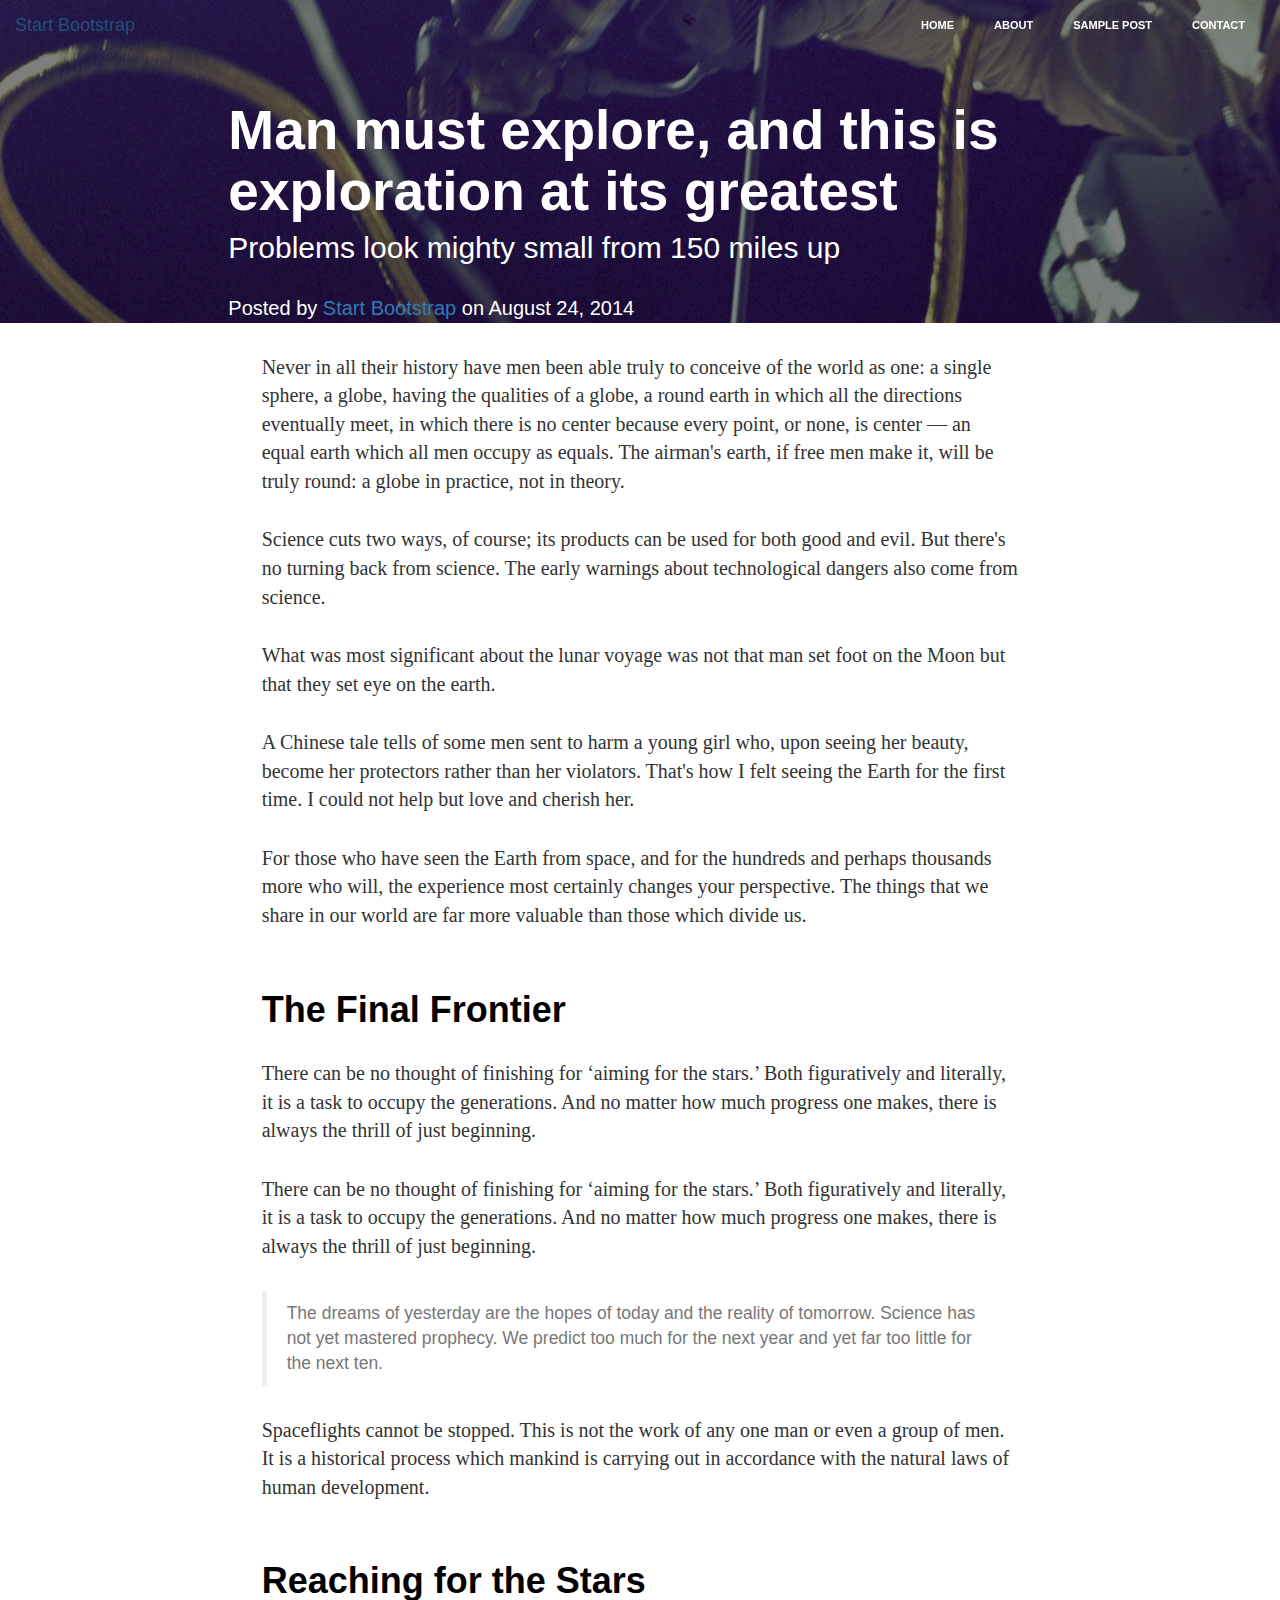
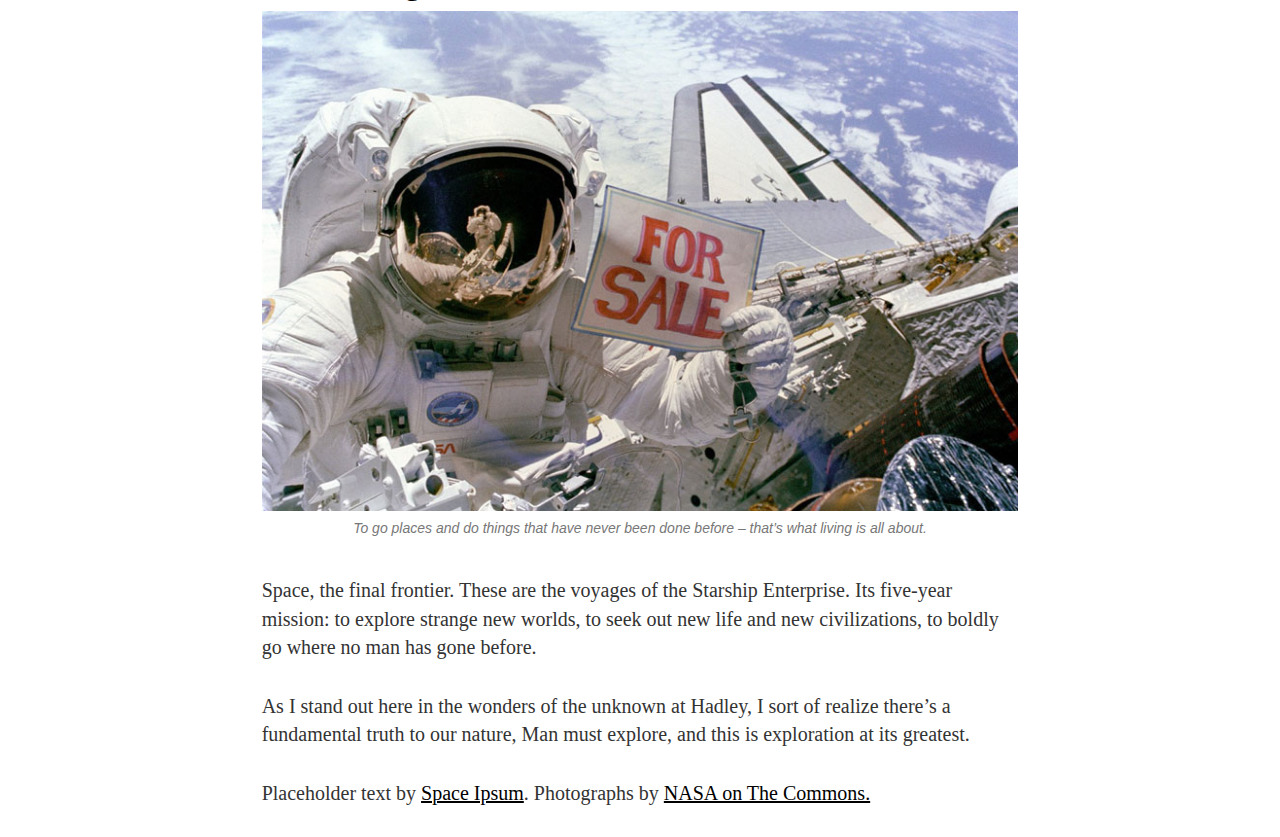
<file: Assignment_2/index.html>
<!DOCTYPE html>
<html>
  <head>
    <meta charset="utf-8">
    <meta name="viewport" content="width=device-width, initial-scale=1">

    <title>HW_2</title>
    <!-- Latest compiled and minified CSS -->
    <link rel="stylesheet" href="https://maxcdn.bootstrapcdn.com/bootstrap/3.3.7/css/bootstrap.min.css">

    <!-- jQuery library -->
    <script src="https://ajax.googleapis.com/ajax/libs/jquery/3.2.1/jquery.min.js"></script>

    <!-- Latest compiled JavaScript -->
    <script src="https://maxcdn.bootstrapcdn.com/bootstrap/3.3.7/js/bootstrap.min.js"></script>

    <link rel="stylesheet" href="main.css">
  </head>
  <body>
    <nav class="navbar navbar navbar-fixed-top">
      <div class="container-fluid">
        <div class="navbar-header">
          <button type="button" class="navbar-toggle collapsed fixme" data-toggle="collapse" data-target="#navHeaderCollapse" aria-expanded="false">
            <span class="sr-only">Toggle navigation</span>
            <span class="icon-bar"></span>
            <span class="icon-bar"></span>
            <span class="icon-bar"></span>
          </button>

          <a class="navbar-brand" href="#">Start Bootstrap</a>
        </div>
        <div class="collapse navbar-collapse navbar-custom" id="navHeaderCollapse">
          <ul class="nav navbar-nav pull-right" role="navigation">
            <li><a href="#">HOME</a></li>
            <li><a href="#">ABOUT</a></li>
            <li><a href="#">SAMPLE POST</a></li>
            <li><a href="#">CONTACT</a></li>
          </ul>
        </div>
      </div>
    </nav>

    <section class="top" style="background-image: url('img/header.jpg')" >
      <div class="container-fluid">
        <div class="row">
          <div class="col-lg-8 col-lg-offset-2 col-md-10 col-md-offset-1">
            <div class="post-heading">
              <h1>Man must explore, and this is exploration at its greatest</h1>
              <h2 class="subheading">Problems look mighty small from 150 miles up</h2>
              <span class="meta">Posted by <a href"#">Start Bootstrap</a> on August 24, 2014</span>


            </div>

          </div>

        </div>

      </div>
    </section>
    <article class="article-text">
      <div class="container-fluid">
        <div class="row">
          <div class="col-lg-8 col-lg-offset-2 col-md-10 col-md-offset-1">
            <p> Never in all their history have men been able truly to conceive
                of the world as one: a single sphere, a globe, having the
                qualities of a globe, a round earth in which all the directions
                eventually meet, in which there is no center because every
                point,
                or none, is center — an equal earth which all men occupy as
                equals. The airman's earth, if free men make it, will be truly
                round: a globe in practice, not in theory.
            </p>

            <p> Science cuts two ways, of course; its products can be used for
                both good and evil. But there's no turning back from science.
                The early warnings about technological dangers also come from
                science.
            </p>

            <p> What was most significant about the lunar voyage was not that
                man set foot on the Moon but that they set eye on the earth.
            </p>

            <p> A Chinese tale tells of some men sent to harm a young girl who,
                upon seeing her beauty, become her protectors rather than her
                violators. That's how I felt seeing the Earth for the first
                time. I could not help but love and cherish her.
            </p>

            <p> For those who have seen the Earth from space, and for the
                hundreds and perhaps thousands more who will, the experience
                most certainly changes your perspective. The things that we
                share in our world are far more valuable than those which
                divide us.
            </p>

            <h2 class="section-heading">The Final Frontier</h2>

            <p> There can be no thought of finishing for ‘aiming for the stars.’
                Both figuratively and literally, it is a task to occupy the
                generations. And no matter how much progress one makes, there is
                always the thrill of just beginning.
            </p>

            <p> There can be no thought of finishing for ‘aiming for the stars.’
                Both figuratively and literally, it is a task to occupy the
                generations. And no matter how much progress one makes, there is
                always the thrill of just beginning.
            </p>

            <blockquote >
              The dreams of yesterday are the hopes of today and the reality of
               tomorrow. Science has not yet mastered prophecy. We predict too
                much for the next year and yet far too little for the next ten.
            </blockquote>

            <p>
              Spaceflights cannot be stopped. This is not the work of any one
               man or even a group of men. It is a historical process which
               mankind is carrying out in accordance with the natural laws of
               human development.
            </p>

            <h2 class="section-heading">Reaching for the Stars</h2>

            <a href="#">
              <img class="img-responsive" src="img/space.jpg" alt="space">
            </a>
            <span class="caption">
              To go places and do things that have never been done before –
              that’s what living is all about.
            </span>

            <p>
              Space, the final frontier. These are the voyages of the Starship
               Enterprise. Its five-year mission: to explore strange new worlds,
                to seek out new life and new civilizations, to boldly go where
                 no man has gone before.
            </p>

            <p>
              As I stand out here in the wonders of the unknown at Hadley, I
               sort of realize there’s a fundamental truth to our nature, Man
                must explore, and this is exploration at its greatest.
            </p>

            <p>
              Placeholder text by
              <a href="http://spaceipsum.com/">Space Ipsum</a>. Photographs by
              <a href="https://www.flickr.com/photos/nasacommons/"> NASA on The Commons.
            </p>

          </div>

        </div>

      </div>

    </article>

  </body>
</html>
</file>
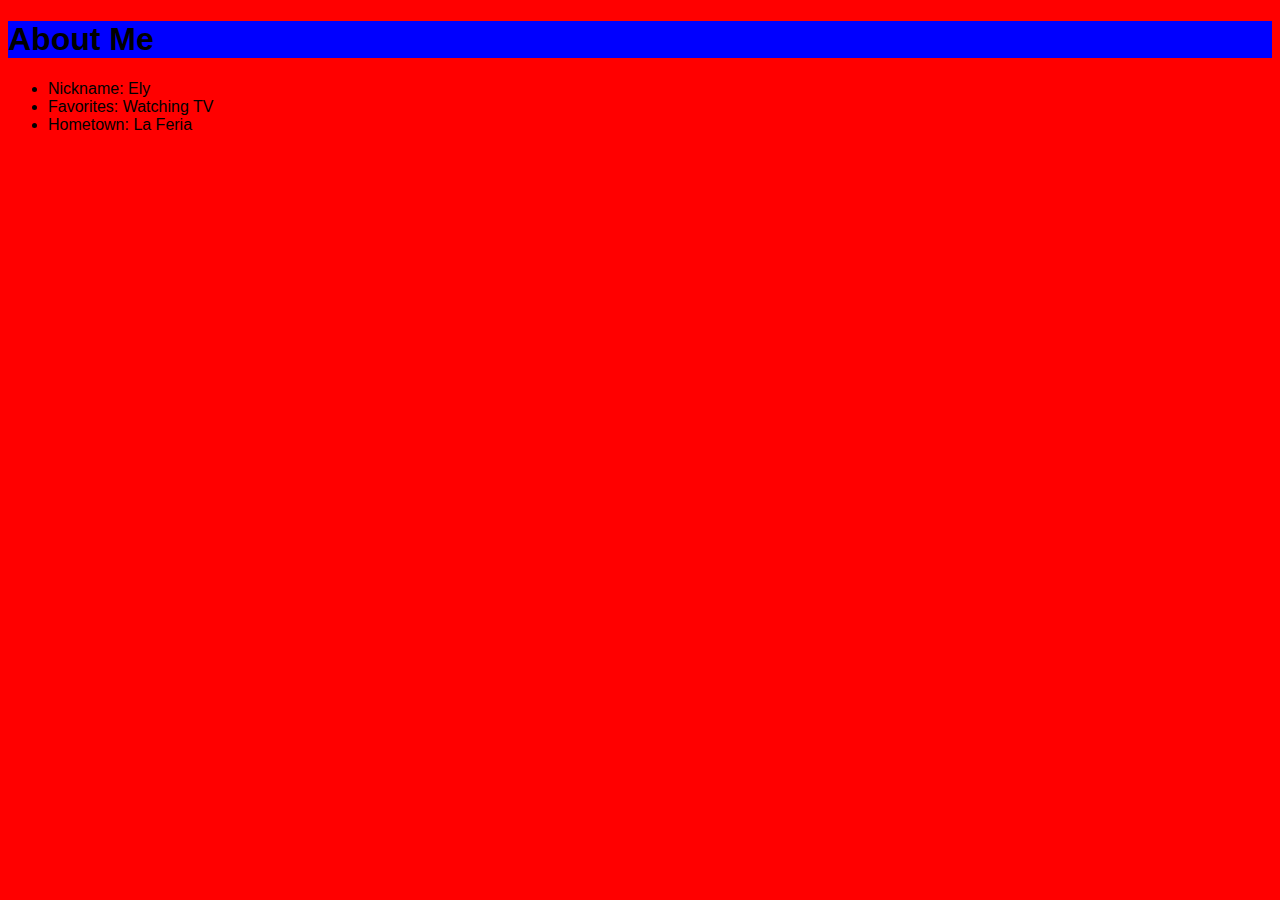
<file: Assignment_3/index.html>
<!doctype HTML>
<html>

<body>

<h1 id="aboutMe">About Me</h1>

<ul>
	<li>Nickname: <span id="nickname">Ely</span>
	<li>Favorites:  <span id="favorites">Watching TV</span>
	<li>Hometown: <span id="hometown">La Feria</span>
</ul>

</body>

<script type="text/javascript" src="script.js"></script>
</html>
</file>
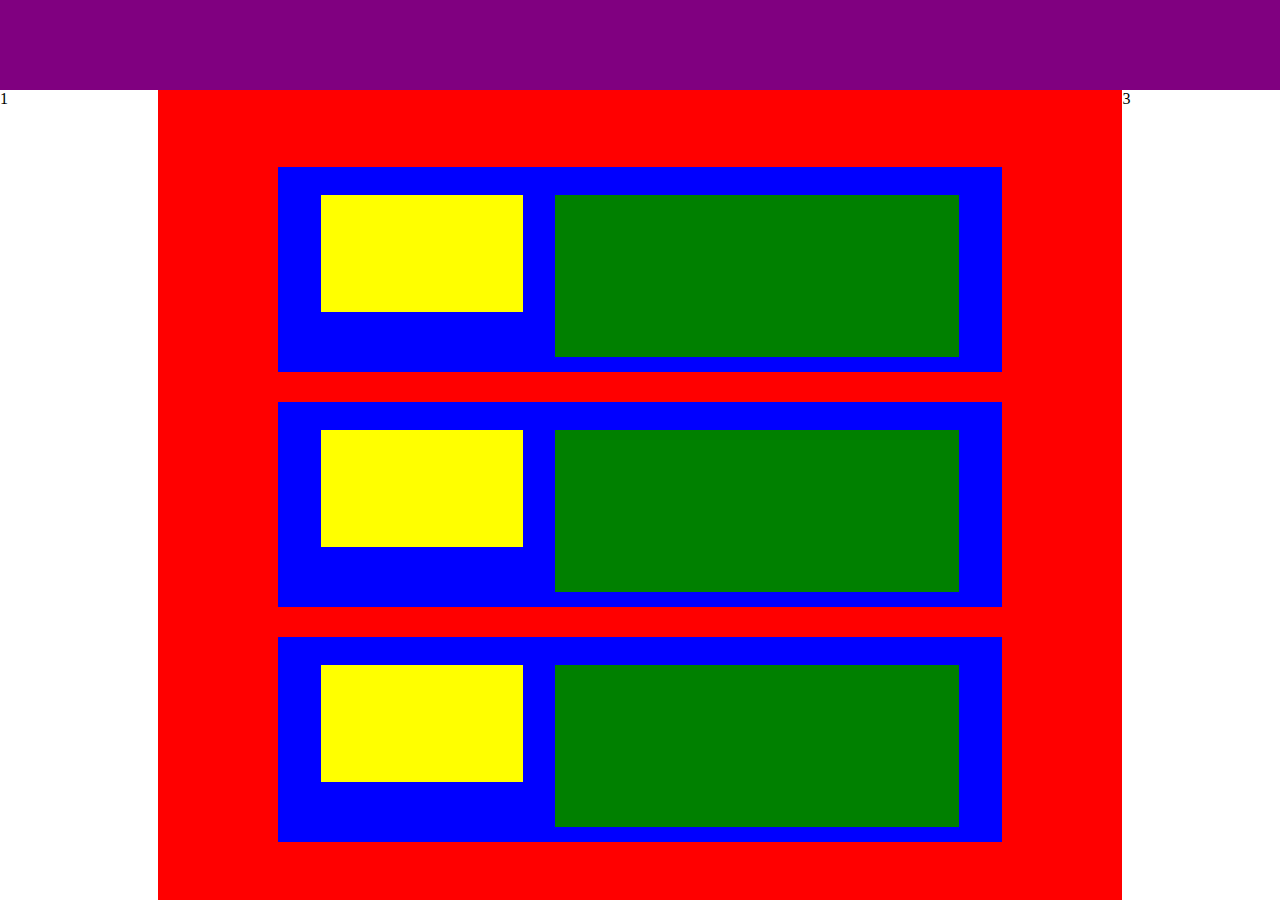
<file: Assignment 1/Three/third-layout.html>
<!DOCTYPE html>
<html>
  <head>
    <meta charset="utf-8">
    <title>HW_3</title>

    <link rel="stylesheet" href="main.css">
  </head>
  <body>

    <div class="top"></div>
    <div class="container bottom">
      <div class="one">1</div>
      <div class="two">
        <div class="box box_1">
          <div class="yellow"></div>
          <div class="green"></div>
        </div>
        <div class="box box_2">
          <div class="yellow"></div>
          <div class="green"></div>
        </div>
        <div class="box box_3">
          <div class="yellow"></div>
          <div class="green"></div>
        </div>
      </div>
      <div class="three">3</div>
    </div>




  </body>
</html>
</file>
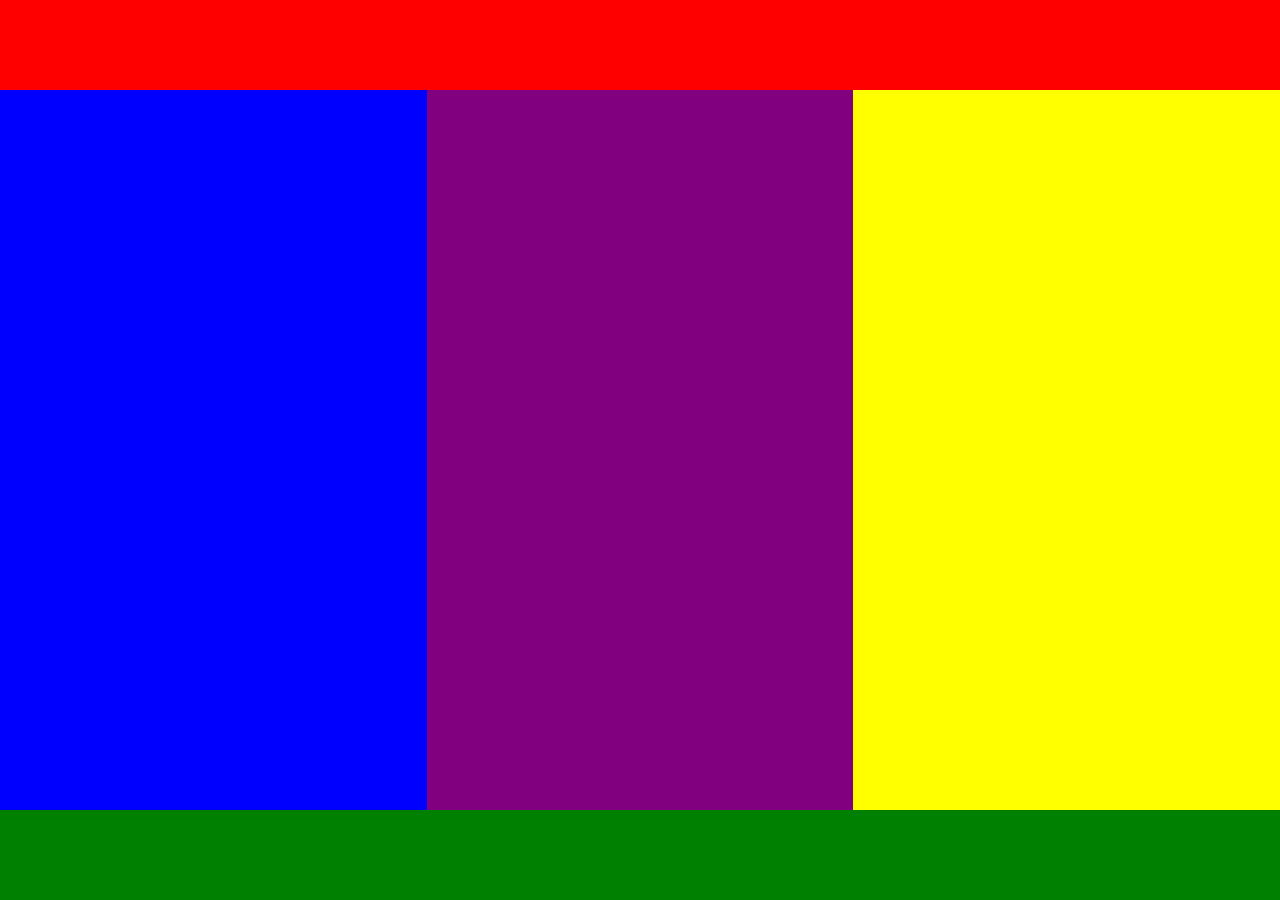
<file: Assignment 1/Two/second-layout.html>
<!DOCTYPE html>
<html>
  <head>
    <meta charset="utf-8">
    <title>HW_2</title>

    <link rel="stylesheet" href="main.css">
  </head>
  <body>

    <div class="container top"></div>
    <div class="container middle">
      <div class="one"></div>
      <div class="two"></div>
      <div class="three"></div>
    </div>
    <div class="container bottom"></div>

  </body>
</html>
</file>
<file: Assignment_2/main.css>
body {
  font-family: 'Open Sans','Helvetica Neue',
  Helvetica,Arial,sans-serif;
  font-size: 20px;
  font-weight: 300;
  color: white;
}
p {
  display: block;
  margin-top: 30px;
  margin-bottom: 30px;
  font-family: Lora,'Times New Roman',serif;
  font-size: 20px;
  color: #333;
}

h2.section-heading {
  font-size: 36px;
  margin-top: 60px;
  font-weight: 700;
  font-family: 'Open Sans','Helvetica Neue',
  Helvetica,Arial,sans-serif;
  margin-bottom: 10px;
  color: black;

}

.caption {
  font-size: 14px;
  color: #777;
  text-align: center;
  padding: 10px;
  font-style: italic;
  margin: 0;
  display: block;
  border-bottom-right-radius: 5px;
  border-bottom-left-radius: 5px;
}

.navbar-default .navbar-brand {
  color: grey;
  font-weight: bold;
}

.navbar-default .navbar-brand:hover {
  color: black;
}

.navbar-header .navbar-toggle {
 color: #777;
 font-weight: 800;
 text-transform: uppercase;
 font-size: 12px;
}

.navbar-nav>li>a {
  font-size: 11px;
  font-weight: bold;
  color: white;
}
.navbar-nav>li>a:hover {
  background-color: transparent;
  color: grey;
}

button.navbar-toggle.collapsed {
  color: grey;
  border: 2px solid grey;
}

.intro-header {
  /*height: 80vh;*/
  background:center center no-repeat ;
  background-size: cover;
  margin-bottom: 50px;
  height: 595px;
  font-family: 'Open Sans','Helvetica Neue',Helvetica,Arial,sans-serif;
}

header a {
  color: white;
}
header a:hover {
  color: white;
}

div.container {
  padding-right: 15px;
  padding-left: 15px;
  margin-right: auto;
  margin-left: auto;
}

div.post-heading {
  margin-top: 100px;
}

div.post-heading h1 {
  font-family: 'Open Sans','Helvetica Neue',
  Helvetica,Arial,sans-serif;
  font-size: 55px;
  font-weight: 800;
  color: white;
  line-height: 1.1;
}

div.post-heading h2 {
  line-height: 1.1;
  margin-top: 10px;
  margin-bottom: 30px;
}
div span {
  font-size: 20px;
  line-height: 1.1;
}

article.article-text {c
  color: black;
  margin: 0px 50px 0px 50px;
}

article>container-fluid {
  padding-right: 30%;
  padding-left: 30%;
  margin-right: auto;
  margin-left: auto;
}

blockquote {
  color: #777;
}

p a {
  text-decoration: underline;
  color: black;
}

li {
  display: inline;
  list-style: none;
  padding: 0px 5px 0px 5px;
}

footer {
  padding: 50px 0px 65px 0px;
}

.fa-stack {
  color: #000000;
}

p.text-muted {
  text-align: center;
  color: grey;
}
@media screen
and (max-width: 767px) {

  /*header.top {  height: 50vh; }*/

  .intro-header {
    height: 334px;
  }

  div.post-heading h1 {
    font-size: 35px;
  }

  article.article-text {
    margin: 0px 30px 0px 30px;
  }

  h2.subheading {
    font-size: 22px;
  }

  div span {
    font-size: 12px;
    font-weight: 300;
    font-style: italic;
  }

  div.post-heading h2 {
    margin-top: 30px;
    margin-bottom: 20px;
  }

}

@media only screen
and (max-width: 480px) {

  /*header.top {  height: 35vh; }*/

  div.post-heading h1 {
    font-size: 25px;
  }

  article.article-text {
    margin: 0px 30px 0px 30px;
  }

  h2.subheading {
    font-size: 20px;
  }

  div span {
    font-size: 14px;
    font-weight: 300;
    font-style: italic;
  }

  div.post-heading h2 {
    margin-bottom: 10px;
  }

}

@media only screen
and (max-width: 320px) {

  /*header.top {  height: 30vh; }*/

  div.post-heading {
    margin-top: 100px;
  }
  div.post-heading h1 {
    font-size: 28px;
  }

  h2.subheading {
    font-size: 15px;
  }

  div span {
    font-size: 14px;
    font-weight: 300;
    font-style: italic;

  }

  div.post-heading h2 {
    margin-bottom: 10px;
  }

}
</file>
<file: Assignment 1/Three/main.css>
body {
  margin: 0 0 0 0;
}
.top {
  height: 10vh;
  background-color: purple;
}

.container {
  display: flex;
}

.bottom {
  height: 90vh;
  /*flex: 1;  might not need flex here??? */
}

.one {
  flex:2;
  background-color: white;
}

.two {
  flex:9;
  background-color: red;
  display: flex;
  flex-direction: column;
  align-items: center;
  padding-top: 6% ;
  padding-left: 10%;
  padding-right: 10%;
  padding-bottom: 3%;

}

.box {
  height: 100vh;
  width: 90%;
  background-color: blue;
  display: flex;
  padding-top: 4%;
  padding-left: 6%;
  padding-right: 6%;
}

.box_1 {
  margin-bottom: 30px;
}

.yellow {
  width: 13vh;
  height: 13vh;
  background-color: yellow;
  margin-right: 5%;
  flex: 1;
}

.green {
  width: 33vh;
  height: 18vh;
  background-color: green;
  flex: 2;
}

.box_2 {
  margin-bottom: 30px;
}

.box_3 {
  margin-bottom: 20px;
}
.three {
  flex:2;
  background-color: white;
}
</file>
<file: Assignment 1/Two/main.css>
body {
  margin: 0 0 0 0;
}
.container {
  display: flex;
}
.top {
  height: 10vh;
  background-color: red;
  flex: 1;
}
.middle {
  height: 80vh;
  background-color: blue;
  flex: 1;
}

.one {
  flex: 1;
  background-color: blue;
}

.two {
  flex: 1;
  background-color: purple;
}

.three {
  flex: 1;
  background-color: yellow;
}

.bottom {
  height: 10vh;
  background-color: green;
  flex: 1;
}
</file>
